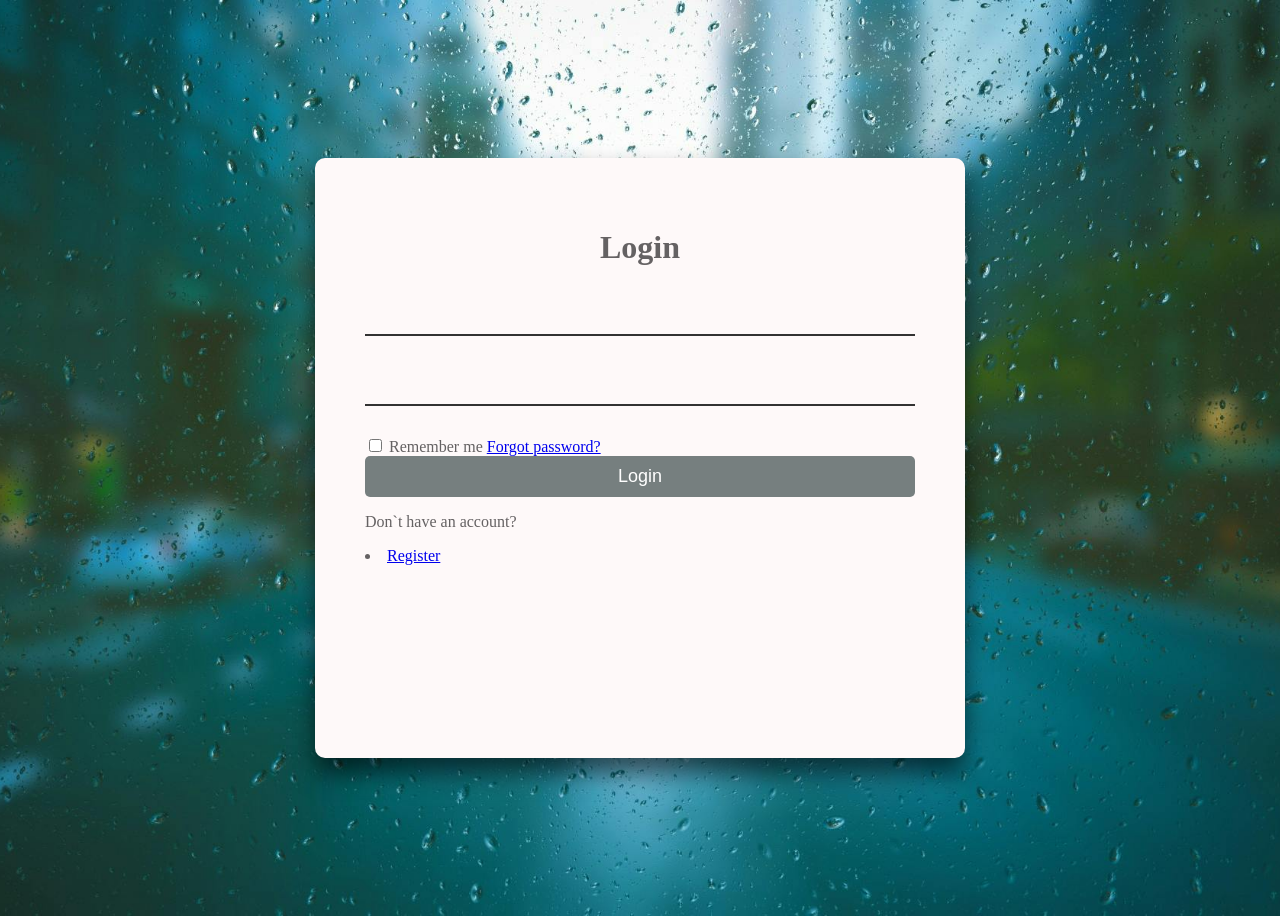
<file: index.html>
<!DOCTYPE html>
<html>
    <head>
        <link rel="stylesheet" href="styles.css">
        <title>The login new website</title>
        <link href='https://cdn.boxicons.com/fonts/basic/boxicons.min.css' rel='stylesheet'>
    </head>
    <body>
        <div class="wrapper">
            <form action= "sign in">
                <h1> Login</h1>
                    <div class="input-box">
                        <input type="text" place holder="Username"required>
                                <i class='bx  bx-user'  ></i> 

                    </div>
                     <div class="input-box">
                        <input type="password" place holder="password"required>
                        <i class='bx  bx-lock'  ></i> 
                     </div>
                 <div class="remember forget">
                        <label>
                             <input type="checkbox"></inputtype>
                             Remember me 
                        </label>
                        <a href="#">Forgot password?</a>
                        </div>

                        <button type="submit" class="btn">Login</button>
                            <div class="Register-link">
                                <p>Don`t have an account? <li><a href="home.html">Register</a></li></p>
                            </div>
                    </form>

        </div>
    </body>
</html>
</file>
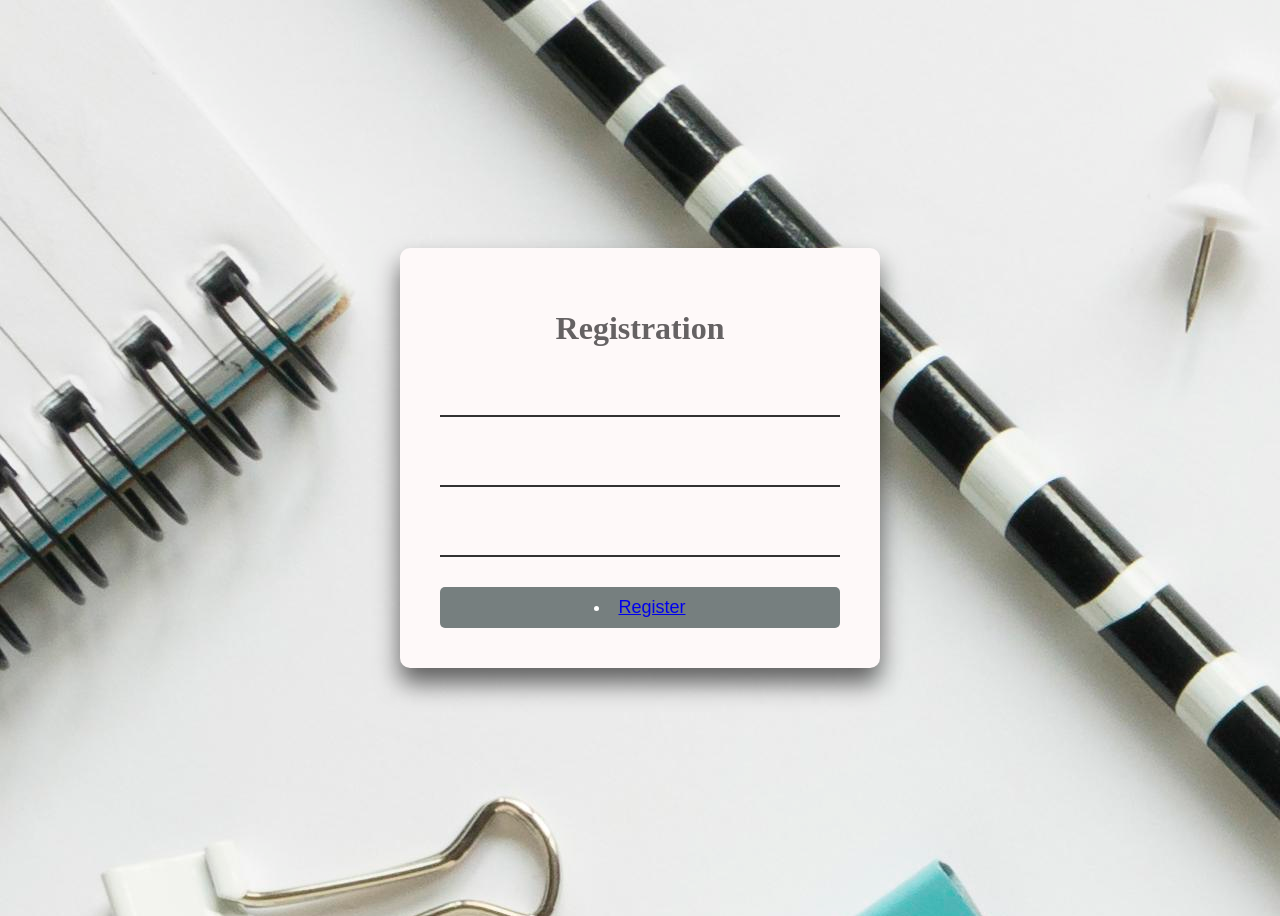
<file: home.html>
<!DOCTYPE html>
<html lang="en">
<head>
    <meta charset="UTF-8">
    <meta name="viewport" content="width=device-width, initial-scale=1.0">
    <title>Register</title>
    <link rel="stylesheet" href="index.html">
    <link rel="stylesheet" href="style.css">
        <title>Registration web site</title>
        <link href='https://cdn.boxicons.com/fonts/basic/boxicons.min.css' rel='stylesheet'>
</head>
<body>
     <div class="wrapper">
            <form action= "">
                <h1> Registration</h1>
                
                <div class="input-box">
                        <input type="text" place holder="Username"required>
                                <i class='bx  bx-user'  ></i> 

                    </div>
                     <div class="input-box">
                        <input type="password" place holder="password"required>
                        <i class='bx  bx-lock'  ></i> 
                     </div>
                       <div class="input-box">
                        <input type="text" place holder="Email-id"required>
                                <i class='bx  bx-user'  ></i>
                                </div>
                            <button type="submit" class="btn"><li><a href="index.html">Register</a></li></button>
                            
                                
                            </div>
                    </form>

        </div>
    </body>
</html>
</body>
</html>
</file>
<file: styles.css>
body{
   display: flex;
    justify-content: center;
    align-items: center;
    min-height: 100vh;
    background-image: url(pexels-pixabay-531880.jpg);
    background-repeat: no-repeat;
    background-size: cover;
    background-position: center;
}


.wrapper{
height: 500px;
    width: 550px;
    padding: 50px;
    background: #fef9f9;
    border-radius: 10px;
    box-shadow: 0 15px 25px rgba(0,0,0,.6);
    color: rgba(3, 2, 3, 0.61);
}

.wrapper h1{
    text-align: center;
    margin-bottom: 30px;
}   
.wrapper .input-box{
    position: relative;
    margin-bottom: 30px;
    border: #fff;
    border-color: black;
}
.wrapper .input-box input{
    width: 100%;
    padding: 10px 0;
    font-size: 16px;
    color: #333;
    border: none;
    border-bottom: 2px solid #333;
    outline: none;
    background: transparent;
}   
.wrapper .input-box i{
    position: absolute;
    top: 8px;
    left: 0;
    color: #333;
    font-size: 20px;
    transition: .3s;
}
.wrapper .input-box input:focus + i,
.wrapper .input-box input:valid + i{
    color: rgb(119, 129, 129);
    transform: translateY(-20px);
    font-size: 18px;
}


.wrapper .remember forget{
    margin-bottom: 30px;
    font-size: 14px;
}
.wrapper .remember forget label input{
    margin-right: 5px;
}
.wrapper .btn{
    width: 100%;
    padding: 10px 0;
    font-size: 18px;
    border: none;
    outline: none;
    background: rgb(118, 127, 127);
    color: #fff;
    cursor: pointer;
    border-radius: 5px;
}

.wrapper .btn:hover{
    background: #333;
}
.wrapper .register{
    margin-top: 20px;
    text-align: center;
    font-size: 14px;
}
.wrapper .register a{
    color: rgb(118, 127, 127);
    text-decoration: none;
}
.wrapper .register a:hover{
    text-decoration: underline;
}
</file>
<file: style.css>
body{
   display: flex;
    justify-content: center;
    align-items: center;
    min-height: 100vh;
    background-image:url(../top-view-office-stationery-with-pen-notebook.jpg) ;
}

.wrapper{
    width: 400px;
    padding: 40px;
    background: #fef9f9;
    border-radius: 10px;
    box-shadow: 0 15px 25px rgba(0,0,0,.6);
    color: rgba(3, 2, 3, 0.61);
}

.wrapper h1{
    text-align: center;
    margin-bottom: 30px;
}   
.wrapper .input-box{
    position: relative;
    margin-bottom: 30px;
    border: #fff;
    border-color: black;
}
.wrapper .input-box input{
    
    width: 100%;
    padding: 10px 0;
    font-size: 16px;
    color: #333;
    border: none;
    border-bottom: 2px solid #333;
    outline: none;
    background: transparent;
}   
.wrapper .input-box i{
    position: absolute;
    top: 8px;
    left: 0;
    color: #333;
    font-size: 20px;
    transition: .3s;
}
.wrapper .input-box input:focus + i,
.wrapper .input-box input:valid + i{
    color: rgb(119, 129, 129);
    transform: translateY(-20px);
    font-size: 18px;
}


.wrapper .remember forget{
    margin-bottom: 30px;
    font-size: 14px;
}
.wrapper .remember forget label input{
    margin-right: 5px;
}
.wrapper .btn{
    width: 100%;
    padding: 10px 0;
    font-size: 18px;
    border: none;
    outline: none;
    background: rgb(118, 127, 127);
    color: #fff;
    cursor: pointer;
    border-radius: 5px;
}

.wrapper .btn:hover{
    background: #333;
}
.wrapper .register{
    margin-top: 20px;
    text-align: center;
    font-size: 14px;
}
.wrapper .register a{
    color: rgb(118, 127, 127);
    text-decoration: none;
}
.wrapper .register a:hover{
    text-decoration: underline;
}
</file>
